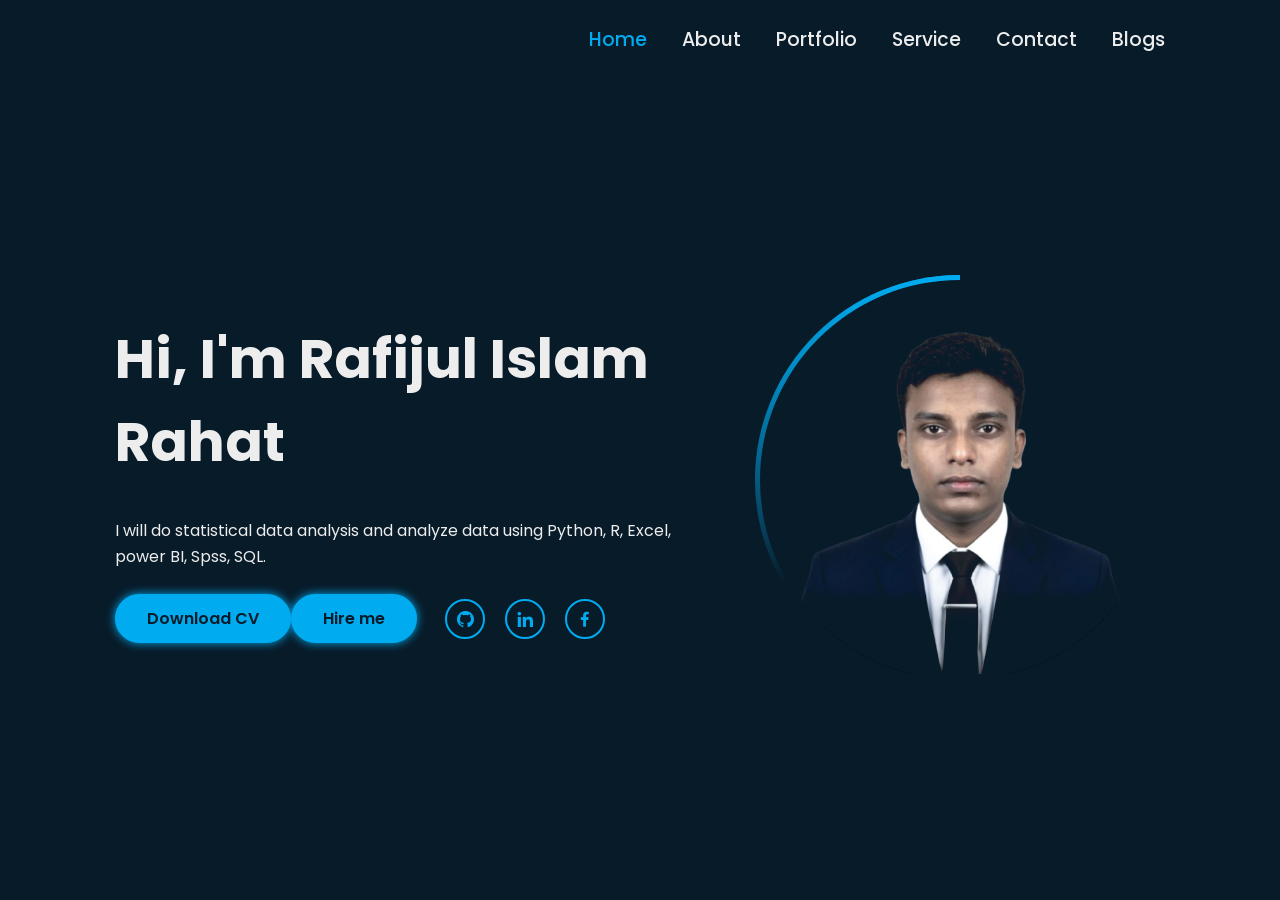
<file: index.html>
<!DOCTYPE html>
<html lang="en">
<head>
    <meta charset="UTF-8">
    <meta name="viewport" content="width=device-width, initial-scale=1.0">
    <title>Portfolio - Home</title>
    <link rel="stylesheet" href="Style.css">
    <link href='https://unpkg.com/boxicons@2.1.4/css/boxicons.min.css' rel='stylesheet'>
</head>
<body>
    <div class="bars-animation">
        <div class="bar" style="--i:6;"></div>
        <div class="bar" style="--i:5;"></div>
        <div class="bar" style="--i:4;"></div>
        <div class="bar" style="--i:3;"></div>
        <div class="bar" style="--i:2;"></div>
        <div class="bar" style="--i:1;"></div>
    </div>

    <header class="navbar">
        <a href="index.html" class="logo"></a>
        <ul>
            <li class="active"><a href="Home page.html">Home</a></li>
            <li><a href="about.html">About</a></li>
            <li><a href="portfolio.html">Portfolio</a></li>
            <li><a href="service.html">Service</a></li>
            <li><a href="contact.html">Contact</a></li>
            <li><a href="Blog.html">Blogs</a></li>
        </ul>
    </header>

    <section class="home">
        <div class="home-info">
            <h1>Hi, I'm Rafijul Islam Rahat</h1>
            <h2>
                <span style="--i:4;" data-text="Data Analysis">Data analysis</span>
                <span style="--i:3;" data-text="Data Researcher">Data Researcher</span>
                <span style="--i:2;" data-text="Report writing">Report writing</span>
               <span style="--i:2;" data-text="Web scraping">Web scraping</span>
            </h2>
            <p>I will do statistical data analysis and analyze data using Python, R, Excel,  power BI, Spss, SQL.</p>
            <div class="btn-sci">
                <a href="cv.pdf" class="btn" download>Download CV</a>
                <a href="#"Class="btn"Hire >Hire me</a>
                <div class="sci">
    <a href="https://github.com/your-username" target="_blank" rel="noopener noreferrer">
        <i class='bx bxl-github'></i>
    </a>
    
    <a href="https://linkedin.com/in/your-username" target="_blank" rel="noopener noreferrer">
        <i class='bx bxl-linkedin'></i>
    </a>
    
    <a href="https://www.facebook.com/rafijul.islam.rahat.2004/" target="_blank" rel="noopener noreferrer">
        <i class='bx bxl-facebook'></i>
    </a>
</div>
            </div>
        </div>
        <div class="home-img">
            <div class="img-box">
                <div class="img-item">
                    <img src="home.png" alt="Rafizul's Photo">
                </div>
            </div>
        </div>
    </section>
</body>
</html>
</file>
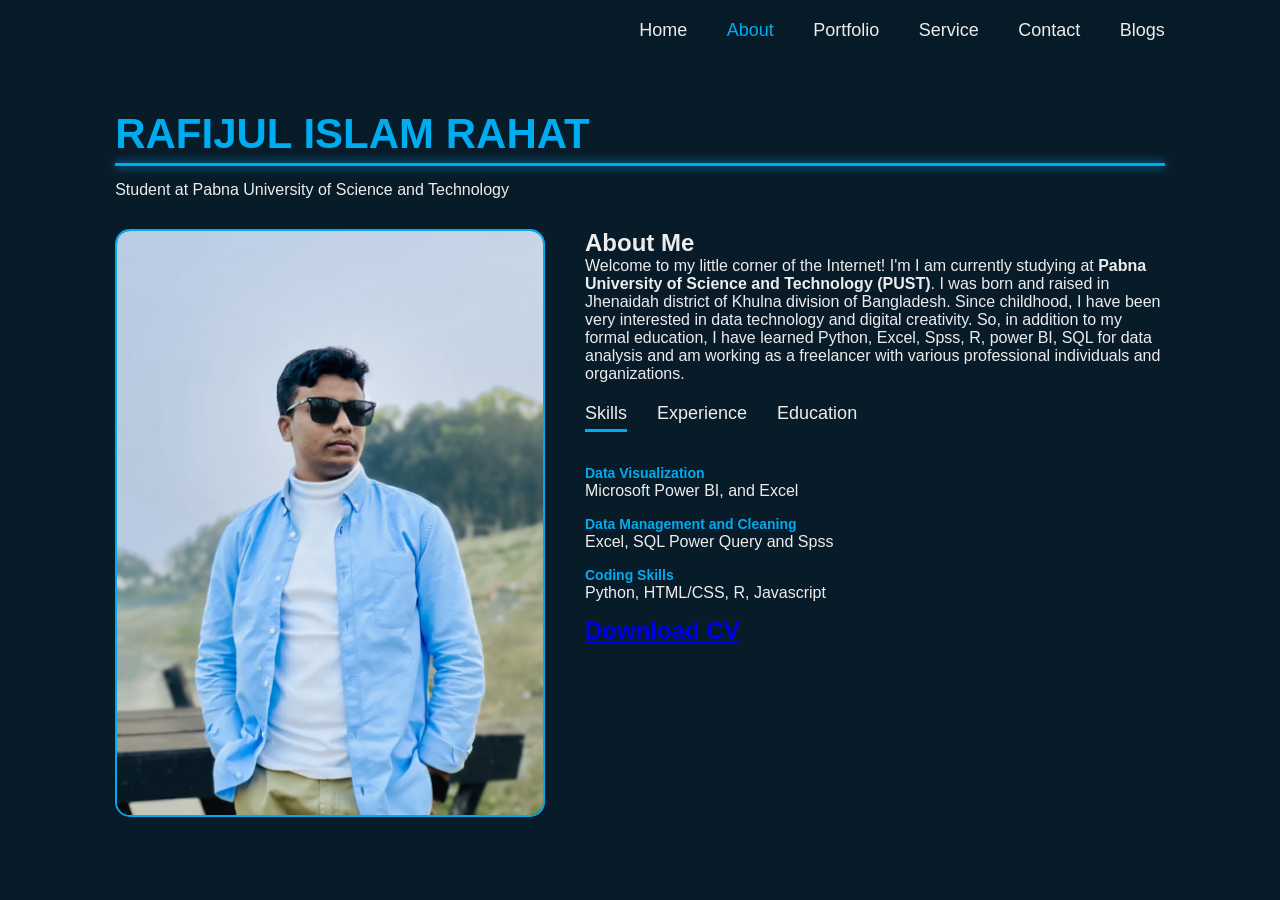
<file: About.html>
<!DOCTYPE html>
<html lang="en">
<head>
    <meta charset="UTF-8">
    <meta name="viewport" content="width=device-width, initial-scale=1.0">
    <title>About Me | Rafizul Islam Rahat</title>
    <link rel="stylesheet" href="about.css">
    <link href='https://unpkg.com/boxicons@2.1.4/css/boxicons.min.css' rel='stylesheet'>
</head>
<body class="about-page">

    <header class="header">
        <a href="index.html" class="logo"></a>
        <nav class="navbar">
            <a href="index.html">Home</a>
            <a href="about.html" class="active">About</a>
            <a href="portfolio.html">Portfolio</a>
            <a href="service.html">Service</a>
            <a href="contact.html">Contact</a>
            <a href="blogs.html">Blogs</a>
        </nav>
    </header>

    <section class="about-section">
        <div class="user-identity">
            <h1 class="rahul-name">Rafijul Islam Rahat</h1>
            <div class="name-border"></div>
            <p class="user-tagline">Student at Pabna University of Science and Technology</p>
        </div>

        <div class="about-container">
            <div class="about-img">
                <img src="about-profile.png" alt="Profile Image">
            </div>
   
            <div class="about-content">
                <h2 class="heading">About <span>Me</span></h2>
                <p>Welcome to my little corner of the Internet! I'm I am currently studying at<strong> Pabna University of Science and Technology (PUST)</strong>.
                    I was born and raised in Jhenaidah district of Khulna division of Bangladesh. Since childhood, I have been very interested in data technology 
                    and digital creativity. So, in addition to my formal education, I have learned Python, Excel, Spss, R, power BI, SQL for data analysis
                     and am working as a freelancer with various professional individuals and organizations.</p>
                <div class="tab-titles">
                    <p class="tab-links active-link" onclick="opentab('skills')">Skills</p>
                    <p class="tab-links" onclick="opentab('experience')">Experience</p>
                    <p class="tab-links" onclick="opentab('education')">Education</p>
                </div>

                <div class="tab-contents active-tab" id="skills">
                    <ul>
                        <li><span>Data Visualization</span><br>Microsoft Power BI, and Excel</li>
                        <li><span>Data Management and Cleaning</span><br>Excel, SQL Power Query and Spss</li>
                        <li><span>Coding Skills</span><br>Python, HTML/CSS, R, Javascript</li>
                         <li><a href="cv.pdf" class="btn" download><h2>Download CV</h2></a></li>
                    </ul>
                </div>
                <div class="tab-contents" id="experience">
                    <ul>
                        <li><span>2024 - Present</span><br>e-Sport Data Analysis</li>
                        <li><span>2025 - Present</span><br>e-Sport Web Scraping </li>
                       <a href="cv.pdf" class="btn" download><h2>Download CV<h2></p2></a>
                    </ul>
                </div>
                <div class="tab-contents" id="education">
                    <ul>
                         <li><span>Certificate</span></li>
                       <li>Google data analytics certificate</li><br>
                        <li><span>2024 - Present</span><br>Bachelor of Social Science (BSS)</li>
                        <li>Pabna University of Science and Technology (PUST)</li>
                       <li> Session:2023 -24 </li><br>
                      
                        <li><span>2021 - 2022</span><br> Higher Secondary Certificate (HSC)</li>
                        <li>Shailkupa Goverment Collage</li>
                        <li>Passing Year:2023</li>
                         <li>GPA:5.00</li>
                         <li><span>2019 - 2020</span><br> Secondary School Certificate (SSC)</li>
                         <li>Shailkupa Govtment Pilot High School</li>
                         <li>passing Year: 2021</li>
                         <li> GPA:5.00</li>
                          <li><a href="cv.pdf" class="btn" download><h2>Download CV</h2></a></li>
                    </ul>
                </div>
            </div>
        </div>
    </section>


    <script>
        function opentab(tabname){
            var tablinks = document.getElementsByClassName("tab-links");
            var tabcontents = document.getElementsByClassName("tab-contents");
            
            for(let tablink of tablinks){
                tablink.classList.remove("active-link");
            }
            for(let tabcontent of tabcontents){
                tabcontent.classList.remove("active-tab");
            }
            event.currentTarget.classList.add("active-link");
            document.getElementById(tabname).classList.add("active-tab");
        }
    </script>
</body>
</html>
</file>
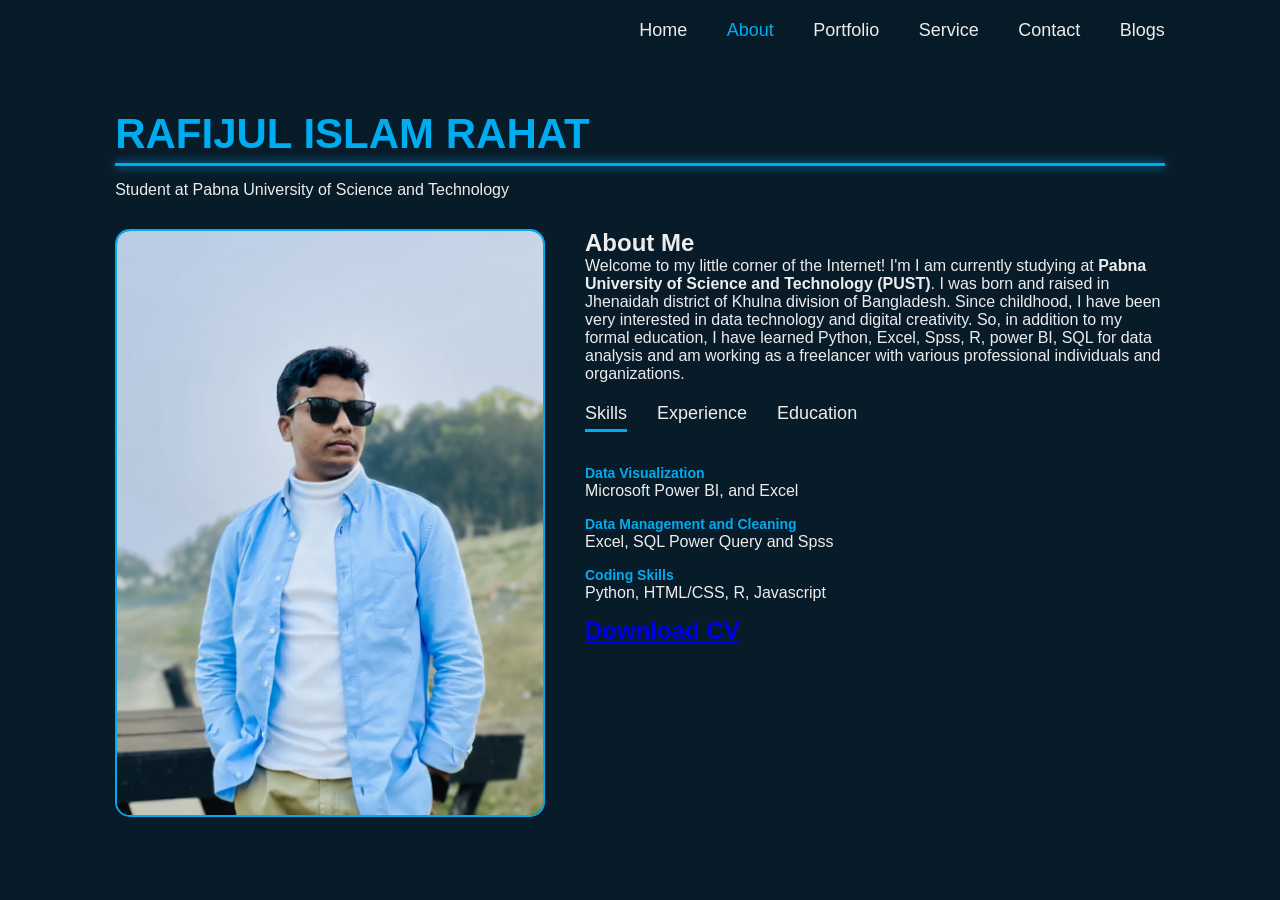
<file: about.html>
<!DOCTYPE html>
<html lang="en">
<head>
    <meta charset="UTF-8">
    <meta name="viewport" content="width=device-width, initial-scale=1.0">
    <title>About Me | Rafizul Islam Rahat</title>
    <link rel="stylesheet" href="about.css">
    <link href='https://unpkg.com/boxicons@2.1.4/css/boxicons.min.css' rel='stylesheet'>
</head>
<body class="about-page">

    <header class="header">
        <a href="index.html" class="logo"></a>
        <nav class="navbar">
            <a href="index.html">Home</a>
            <a href="about.html" class="active">About</a>
            <a href="portfolio.html">Portfolio</a>
            <a href="service.html">Service</a>
            <a href="contact.html">Contact</a>
            <a href="blogs.html">Blogs</a>
        </nav>
    </header>

    <section class="about-section">
        <div class="user-identity">
            <h1 class="rahul-name">Rafijul Islam Rahat</h1>
            <div class="name-border"></div>
            <p class="user-tagline">Student at Pabna University of Science and Technology</p>
        </div>

        <div class="about-container">
            <div class="about-img">
                <img src="about-profile.png" alt="Profile Image">
            </div>
   
            <div class="about-content">
                <h2 class="heading">About <span>Me</span></h2>
                <p>Welcome to my little corner of the Internet! I'm I am currently studying at<strong> Pabna University of Science and Technology (PUST)</strong>.
                    I was born and raised in Jhenaidah district of Khulna division of Bangladesh. Since childhood, I have been very interested in data technology 
                    and digital creativity. So, in addition to my formal education, I have learned Python, Excel, Spss, R, power BI, SQL for data analysis
                     and am working as a freelancer with various professional individuals and organizations.</p>
                <div class="tab-titles">
                    <p class="tab-links active-link" onclick="opentab('skills')">Skills</p>
                    <p class="tab-links" onclick="opentab('experience')">Experience</p>
                    <p class="tab-links" onclick="opentab('education')">Education</p>
                </div>

                <div class="tab-contents active-tab" id="skills">
                    <ul>
                        <li><span>Data Visualization</span><br>Microsoft Power BI, and Excel</li>
                        <li><span>Data Management and Cleaning</span><br>Excel, SQL Power Query and Spss</li>
                        <li><span>Coding Skills</span><br>Python, HTML/CSS, R, Javascript</li>
                         <li><a href="cv.pdf" class="btn" download><h2>Download CV</h2></a></li>
                    </ul>
                </div>
                <div class="tab-contents" id="experience">
                    <ul>
                        <li><span>2024 - Present</span><br>e-Sport Data Analysis</li>
                        <li><span>2025 - Present</span><br>e-Sport Web Scraping </li>
                       <a href="cv.pdf" class="btn" download><h2>Download CV<h2></p2></a>
                    </ul>
                </div>
                <div class="tab-contents" id="education">
                    <ul>
                         <li><span>Certificate</span></li>
                       <li>Google data analytics certificate</li><br>
                        <li><span>2024 - Present</span><br>Bachelor of Social Science (BSS)</li>
                        <li>Pabna University of Science and Technology (PUST)</li>
                       <li> Session:2023 -24 </li><br>
                      
                        <li><span>2021 - 2022</span><br> Higher Secondary Certificate (HSC)</li>
                        <li>Shailkupa Goverment Collage</li>
                        <li>Passing Year:2023</li>
                         <li>GPA:5.00</li>
                         <li><span>2019 - 2020</span><br> Secondary School Certificate (SSC)</li>
                         <li>Shailkupa Govtment Pilot High School</li>
                         <li>passing Year: 2021</li>
                         <li> GPA:5.00</li>
                          <li><a href="cv.pdf" class="btn" download><h2>Download CV</h2></a></li>
                    </ul>
                </div>
            </div>
        </div>
    </section>


    <script>
        function opentab(tabname){
            var tablinks = document.getElementsByClassName("tab-links");
            var tabcontents = document.getElementsByClassName("tab-contents");
            
            for(let tablink of tablinks){
                tablink.classList.remove("active-link");
            }
            for(let tabcontent of tabcontents){
                tabcontent.classList.remove("active-tab");
            }
            event.currentTarget.classList.add("active-link");
            document.getElementById(tabname).classList.add("active-tab");
        }
    </script>
</body>
</html>
</file>
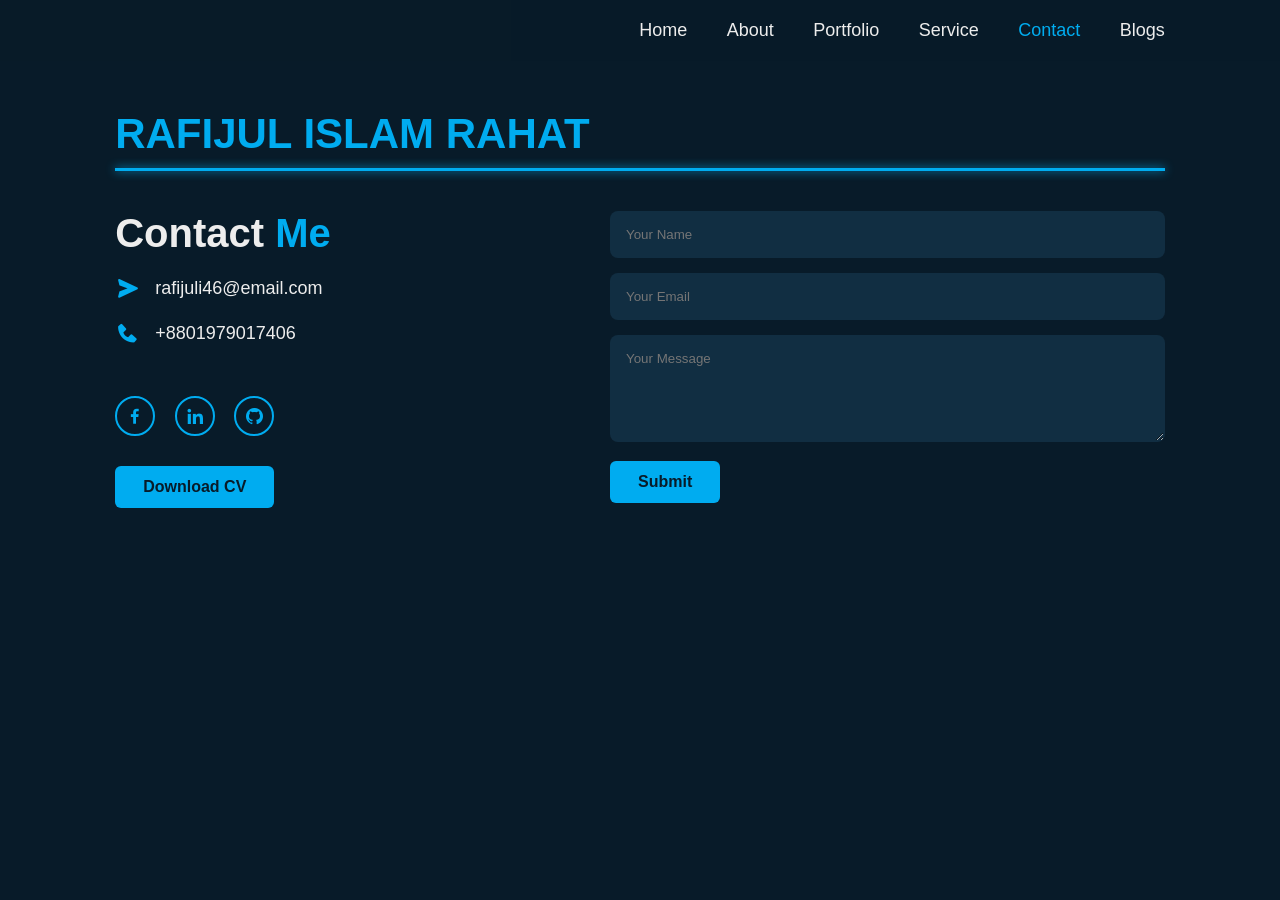
<file: contact.html>
<!DOCTYPE html>
<html lang="en">
<head>
    <meta charset="UTF-8">
    <meta name="viewport" content="width=device-width, initial-scale=1.0">
    <title>Contact Me | Rafizul Islam Rahat</title>
    <link rel="stylesheet" href="Contact-style.css">
    <link href='https://unpkg.com/boxicons@2.1.4/css/boxicons.min.css' rel='stylesheet'>
</head>
<body>

    <header class="header">
        <a href="index.html" class="logo"></a>
        <nav class="navbar">
            <a href="index.html">Home</a>
            <a href="About.html">About</a>
            <a href="portfolio.html">Portfolio</a>
            <a href="service.html">Service</a>
            <a href="contact.html" class="active">Contact</a>
            <a href="blogs.html">Blogs</a>
        </nav>
    </header>

    <section class="contact">
        <div class="user-identity">
            <h1 class="rahul-name">Rafijul Islam Rahat</h1>
            <div class="name-border"></div>
            <p class="user-tagline"></p>
        </div>

        <div class="contact-container">
            <div class="contact-box">
                <div class="contact-left">
                    <h2 class="heading">Contact <span>Me</span></h2>
                    <div class="contact-info">
                        <p><i class='bx bxs-send'></i> rafijuli46@email.com</p>
                        <p><i class='bx bxs-phone'></i> +8801979017406</p>
                    </div>
                    <div class="social-icons">
                        <a href="https://www.facebook.com/rafijul.islam.rahat.2004/"><i class='bx bxl-facebook'></i></a>
                        <a href="#"><i class='bx bxl-linkedin'></i></a>
                        <a href="#"><i class='bx bxl-github'></i></a>
                    </div>
                    <a href="cv.pdf" download class="btn">Download CV</a>
                </div>

                <div class="contact-right">
                    <form action="https://formspree.io/f/xreylbyq" method="POST">
                        <input type="text" name="name" placeholder="Your Name" required>
                        <input type="email" name="email" placeholder="Your Email" required>
                        <textarea name="message" rows="5" placeholder="Your Message" required></textarea>
                        <button type="submit" class="btn">Submit</button>
                    </form>
                </div>
            </div>
        </div>
    </section>

</body>
</html>
</file>
<file: Style.css>
@import url('https://fonts.googleapis.com/css2?family=Poppins:wght@300;400;500;600;700;800;900&display=swap');

* {
    margin: 0;
    padding: 0;
    box-sizing: border-box;
    text-decoration: none;
    border: none;
    outline: none;
    font-family: 'Poppins', sans-serif;
}

:root {
    --bg-color: #081b29;
    --main-color: #00abf0;
    --text-color: #ededed;
}

body {
    background: var(--bg-color);
    color: var(--text-color);
    overflow-x: hidden;
}

/* --- NAVBAR --- */
.navbar {
    position: fixed;
    top: 0;
    left: 0;
    width: 100%;
    padding: 25px 9%;
    display: flex;
    justify-content: space-between;
    align-items: center;
    z-index: 100;
    visibility: hidden;
    opacity: 0;
    animation: show-content 1.5s linear forwards;
    animation-delay: 1.2s;
}

.navbar.secondary {
    visibility: visible;
    opacity: 1;
    animation: none;
}

.logo {
    font-size: 30px;
    color: var(--text-color);
    font-weight: 700;
}

.navbar ul {
    display: flex;
}

.navbar ul li {
    list-style: none;
    margin-left: 35px;
}

.navbar ul li a {
    font-size: 19px;
    color: var(--text-color);
    font-weight: 500;
    transition: .5s;
}

.navbar ul li:hover a,
.navbar ul li.active a {
    color: var(--main-color);
}

/* --- HOME & SECTIONS --- */
.home, .content-section {
    display: flex;
    align-items: center;
    height: 100vh;
    padding: 60px 9% 0;
    gap: 50px;
    visibility: hidden;
    opacity: 0;
    animation: show-content 1.5s linear forwards;
    animation-delay: 1.6s;
}

.content-section {
    flex-direction: column;
    justify-content: center;
    visibility: visible;
    opacity: 1;
    animation: none;
    text-align: center;
}

.content-section h1 span {
    color: var(--main-color);
}

.home-info h1 {
    font-size: 55px;
}

.home-info h2 {
    display: inline-block;
    font-size: 32px;
    margin-top: -10px;
}

.home-info h2 span {
    position: relative;
    display: none;
    color: transparent;
    -webkit-text-stroke: .7px var(--main-color);
    animation: display-text 16s linear infinite;
}

.home-info h2 span::before {
    content: attr(data-text);
    position: absolute;
    width: 0;
    border-right: 2px solid var(--main-color);
    color: var(--main-color);
    white-space: nowrap;
    overflow: hidden;
    animation: fill-text 4s linear infinite;
}

.home-info p {
    font-size: 16px;
    margin: 10px 0 25px;
    line-height: 1.6;
}

/* --- BUTTONS & SOCIAL --- */
.btn-sci {
    display: flex;
    align-items: center;
}

.btn {
    display: inline-block;
    padding: 10px 30px;
    background: var(--main-color);
    border: 2px solid var(--main-color);
    border-radius: 40px;
    box-shadow: 0 0 10px var(--main-color);
    font-size: 16px;
    color: var(--bg-color);
    font-weight: 600;
    transition: .5s;
}

.btn:hover {
    background: transparent;
    color: var(--main-color);
    box-shadow: none;
}

.sci {
    margin-left: 20px;
}

.sci a {
    display: inline-flex;
    padding: 8px;
    border: 2px solid var(--main-color);
    border-radius: 50%;
    font-size: 20px;
    color: var(--main-color);
    margin: 0 8px;
    transition: .5s;
}

.sci a:hover {
    background: var(--main-color);
    color: var(--bg-color);
    box-shadow: 0 0 10px var(--main-color);
}

/* --- IMAGE ANIMATION --- */
.home-img .img-box {
    position: relative;
    width: 32vw;
    height: 32vw;
    border-radius: 50%;
    padding: 5px;
    display: flex;
    justify-content: center;
    align-items: center;
    overflow: hidden;
}

.home-img .img-box::before,
.home-img .img-box::after {
    content: '';
    position: absolute;
    width: 500px;
    height: 500px;
    background: conic-gradient(transparent, transparent, transparent, var(--main-color));
    animation: rotate-border 10s linear infinite;
}

.home-img .img-box::after {
    animation-delay: -5s;
}

.img-item {
    position: relative;
    width: 100%;
    height: 100%;
    background: var(--bg-color);
    border-radius: 50%;
    z-index: 1;
    overflow: hidden;
    display: flex;
    justify-content: center;
}

.img-item img {
    position: absolute;
    top: 30px;
    width: 85%;
    object-fit: cover;
    mix-blend-mode: lighten;
}

/* --- GLOBAL ANIMATIONS --- */
.bars-animation {
    position: absolute;
    width: 100%;
    height: 100%;
    display: flex;
    z-index: -1;
}

.bar {
    width: 100%;
    height: 100%;
    background: var(--bg-color);
    transform: translateY(-100%);
    animation: show-bars .5s ease-in-out forwards;
    animation-delay: calc(.1s * var(--i));
}

@keyframes show-bars { 100% { transform: translateY(0); } }
@keyframes show-content { 100% { visibility: visible; opacity: 1; } }
@keyframes rotate-border { 100% { transform: rotate(360deg); } }
@keyframes display-text { 0%, 25% { display: inline-block; } 25.1%, 100% { display: none; } }
@keyframes fill-text { 10%, 100% { width: 0; } 70%, 90% { width: 100%; } }

/* --- RESPONSIVE MEDIA QUERIES --- */

@media (max-width: 1200px) {
    .navbar { padding: 25px 5%; }
    .home { padding: 0 5%; }
}

@media (max-width: 991px) {
    .navbar { padding: 25px 4%; }
    .home {
        flex-direction: column-reverse;
        justify-content: center;
        text-align: center;
        height: auto;
        padding-top: 120px;
        padding-bottom: 50px;
        gap: 30px;
    }
    .home-info h1 { font-size: 45px; }
    .home-info h2 { font-size: 28px; }
    .home-img .img-box {
        width: 45vw;
        height: 45vw;
    }
    .btn-sci {
        flex-direction: column;
        gap: 20px;
    }
    .sci { margin-left: 0; }
}

@media (max-width: 768px) {
    .bars-animation { display: none; }
    .home, .navbar { visibility: visible; opacity: 1; animation: none; }
    .home-info h2 span { animation: display-text 12s linear infinite; } /* মোবাইলে একটু ফাস্ট হবে */
}

@media (max-width: 520px) {
    .navbar { padding: 20px 4%; }
    .logo { font-size: 22px; }
    .navbar ul li { margin-left: 12px; }
    .navbar ul li a { font-size: 14px; }

    .home-info h1 { font-size: 32px; }
    .home-info h2 { font-size: 20px; }
    .home-img .img-box {
        width: 65vw;
        height: 65vw;
    }
    .home-info p { font-size: 14px; }
    .btn { padding: 8px 25px; font-size: 14px; }
}
</file>
<file: about.css>
/* মেইন কালার ভেরিয়েবল (হোম পেজের সাথে মিল রেখে) */
:root {
    --bg-color: #081b29;
    --main-color: #00acf0;
    --text-color: #ededed;
}

* {
    margin: 0;
    padding: 0;
    box-sizing: border-box;
    font-family: 'Poppins', sans-serif;
}

body {
    background: var(--bg-color);
    color: var(--text-color);
}

/* হেডার ও মেনুবার পজিশন ঠিক করা */
.header {
    position: fixed;
    top: 0;
    left: 0;
    width: 100%;
    padding: 20px 9%; /* ৯% প্যাডিং মেনুকে একদম ডানে যাওয়া থেকে আটকাবে */
    background: rgba(8, 27, 41, 0.9);
    display: flex;
    justify-content: space-between;
    align-items: center;
    z-index: 100;
}

.navbar a {
    font-size: 18px;
    color: var(--text-color);
    text-decoration: none;
    font-weight: 500;
    margin-left: 35px;
    transition: .3s;
}

.navbar a:hover, .navbar a.active {
    color: var(--main-color);
}

/* নামের সেকশন ও বর্ডার */
.about-section {
    padding: 110px 9% 50px;
}

.rahul-name {
    font-size: clamp(24px, 5vw, 42px); /* মোবাইলে ছোট হবে, পিসিতে বড় */
    color: var(--main-color);
    text-transform: uppercase;
    margin-bottom: 5px;
}

.name-border {
    width: 100%;
    height: 3px;
    background: var(--main-color); /* সায়ান কালার বর্ডার */
    margin-bottom: 15px;
    box-shadow: 0 0 10px var(--main-color);
}

/* কন্টেইনার এবং লেআউট (রেসপনসিভ) */
.about-container {
    display: flex;
    justify-content: space-between;
    flex-wrap: wrap; /* ছোট ডিভাইসে একটা নিচে অন্যটা যাবে */
    gap: 40px;
    margin-top: 30px;
}

.about-img {
    flex: 1 1 300px; /* ৩০০ পিক্সেলের নিচে গেলে নিচে নেমে যাবে */
}

.about-img img {
    width: 100%;
    border-radius: 15px;
    border: 2px solid var(--main-color);
}

.about-content {
    flex: 1 1 450px;
}

/* ট্যাব ও ক্লিক ফাংশনালিটি */
.tab-titles {
    display: flex;
    margin: 20px 0 40px;
    gap: 30px;
}

.tab-links {
    font-size: 18px;
    font-weight: 500;
    cursor: pointer;
    position: relative;
}

.tab-links::after {
    content: '';
    width: 0;
    height: 3px;
    background: #00acf0;
    position: absolute;
    left: 0;
    bottom: -8px;
    transition: 0.5s;
}

.tab-links.active-link::after { width: 100%; }

.tab-contents { display: none; }
.tab-contents.active-tab { display: block; }

.tab-contents ul li {
    list-style: none;
    margin: 15px 0;
}

.tab-contents ul li span {
    color: #00acf0;
    font-size: 14px;
    font-weight: 600;
}

/* মোবাইল ও ট্যাবের জন্য অতিরিক্ত মিডিয়া কুয়েরি */
@media (max-width: 768px) {
    .header { padding: 20px 5%; }
    .navbar a { margin-left: 15px; font-size: 15px; }
    .about-section { padding: 100px 5% 30px; }
}
</file>
<file: Contact-style.css>
/* মেইন কালার ভেরিয়েবল */
:root {
    --bg-color: #081b29;
    --main-color: #00acf0;
    --text-color: #ededed;
}

* {
    margin: 0;
    padding: 0;
    box-sizing: border-box;
    text-decoration: none;
    border: none;
    outline: none;
    font-family: 'Poppins', sans-serif;
}

body {
    background: var(--bg-color);
    color: var(--text-color);
}

/* হেডার ও মেনুবার (ডানপাশে) */
.header {
    position: fixed;
    top: 0;
    left: 0;
    width: 100%;
    padding: 20px 9%;
    background: rgba(8, 27, 41, 0.9);
    display: flex;
    justify-content: space-between;
    align-items: center;
    z-index: 100;
}

.logo {
    font-size: 25px;
    color: var(--text-color);
    font-weight: 600;
}

.navbar a {
    font-size: 18px;
    color: var(--text-color);
    font-weight: 500;
    margin-left: 35px;
    transition: .3s;
}

.navbar a:hover, .navbar a.active {
    color: var(--main-color);
}

/* মেইন সেকশন */
.contact {
    padding: 110px 9% 50px;
}

/* নামের স্টাইল ও বর্ডার */
.user-identity {
    margin-bottom: 40px;
}

.rahul-name {
    font-size: clamp(28px, 5vw, 42px);
    color: var(--main-color);
    text-transform: uppercase;
}

.name-border {
    width: 100%;
    height: 3px;
    background: var(--main-color);
    margin: 10px 0 15px;
    box-shadow: 0 0 10px var(--main-color);
}

.user-tagline {
    font-size: 18px;
    opacity: 0.8;
}

/* কন্টাক্ট লেআউট (Responsive Flexbox) */
.contact-box {
    display: flex;
    justify-content: space-between;
    flex-wrap: wrap;
    gap: 40px;
    margin-top: 30px;
}

.contact-left { flex: 1 1 350px; }
.contact-right { flex: 1 1 450px; }

.heading { font-size: 40px; margin-bottom: 20px; }
.heading span { color: var(--main-color); }

.contact-info p {
    font-size: 18px;
    margin: 20px 0;
    display: flex;
    align-items: center;
}

.contact-info p i {
    color: var(--main-color);
    font-size: 25px;
    margin-right: 15px;
}

.social-icons a {
    display: inline-flex;
    justify-content: center;
    align-items: center;
    width: 40px;
    height: 40px;
    background: transparent;
    border: 2px solid var(--main-color);
    border-radius: 50%;
    font-size: 20px;
    color: var(--main-color);
    margin: 30px 15px 30px 0;
    transition: .5s;
}

.social-icons a:hover {
    background: var(--main-color);
    color: var(--bg-color);
    box-shadow: 0 0 10px var(--main-color);
}

/* বাটন স্টাইল */
.btn {
    display: inline-block;
    padding: 12px 28px;
    background: var(--main-color);
    border-radius: 6px;
    font-size: 16px;
    color: var(--bg-color);
    font-weight: 600;
    transition: .5s;
    cursor: pointer;
}

.btn:hover {
    box-shadow: 0 0 15px var(--main-color);
}

/* ফর্ম ডিজাইন */
form input, form textarea {
    width: 100%;
    padding: 15px;
    background: #112e42; /* ব্যাকগ্রাউন্ডের সাথে ম্যাচিং ডার্ক শেড */
    color: var(--text-color);
    margin-bottom: 15px;
    border-radius: 8px;
    border: 1px solid transparent;
}

form input:focus, form textarea:focus {
    border-color: var(--main-color);
}

/* মোবাইল ও ট্যাবের জন্য রেসপনসিভ মিডিয়া কুয়েরি */
@media (max-width: 991px) {
    .header { padding: 20px 5%; }
    .contact { padding: 100px 5% 30px; }
}

@media (max-width: 768px) {
    .navbar { display: none; } /* মোবাইলে মেনু হাইড (আপনি চাইলে হামবার্গার মেনু যোগ করতে পারেন) */
    .contact-box { flex-direction: column; }
    .heading { font-size: 30px; }
}
</file>
